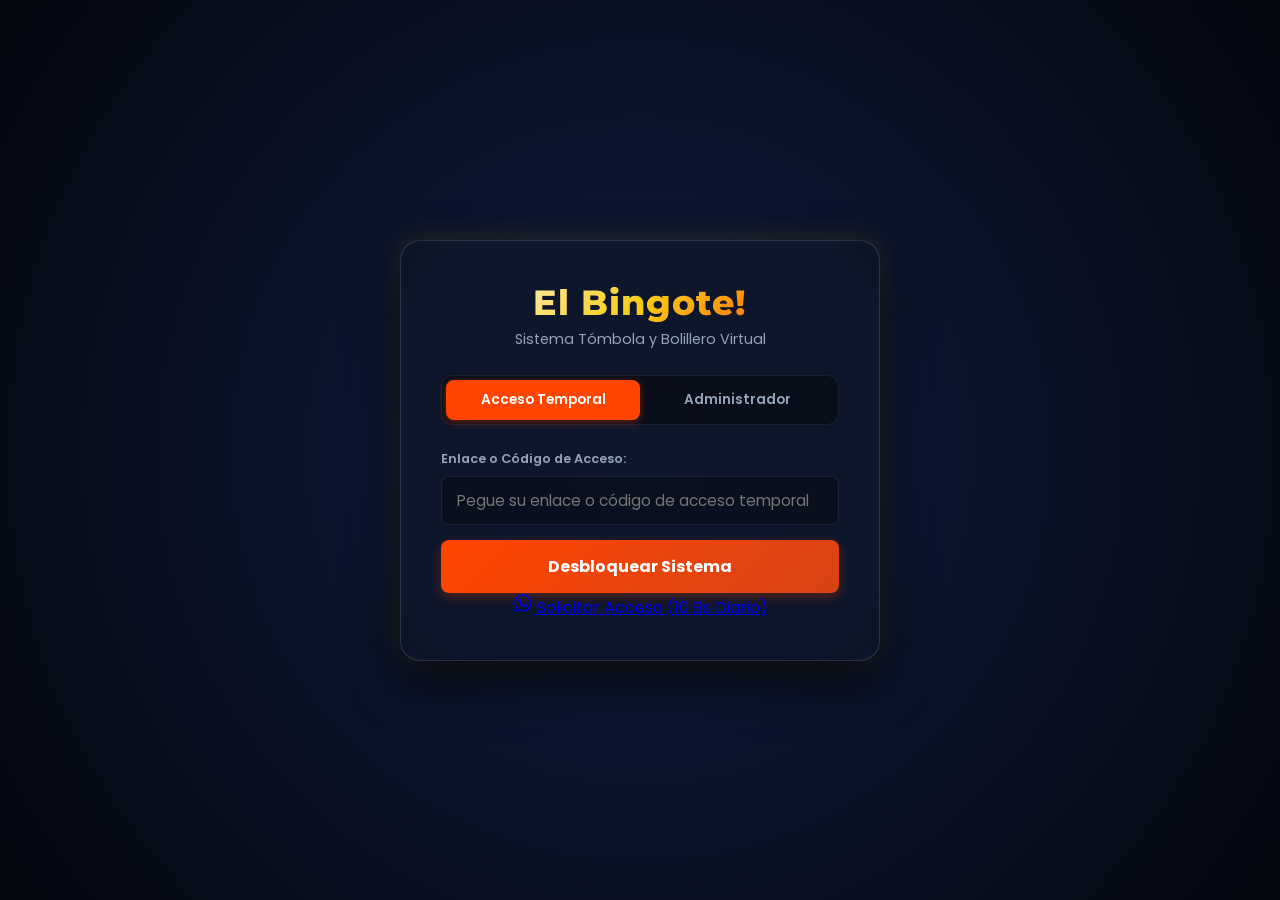
<file: index.html>
<!DOCTYPE html>
<html lang="es">
<head>
    <meta charset="UTF-8">
    <meta name="viewport" content="width=device-width, initial-scale=1.0">
    <title>El Bingote! - Tómbola y Bolillero Virtual</title>
    <meta name="description" content="Tómbola y bolillero virtual profesional para jugar al bingo tradicional de 75 y 90 bolas. Interfaz interactiva con sonido y voz.">
    <meta name="keywords" content="bingo, tombola, bolillero, bolillero virtual, bingo virtual, juego de bingo, bingo 75 bolas, bingo 90 bolas, el bingote, sorteador de bingo, sorteo de bingo, bolillero online">
    <meta name="robots" content="index, follow">
    <meta name="author" content="Proari Productions">
    <link rel="canonical" href="https://elbingote.com/">

    <!-- Favicon / Iconos de pestaña -->
    <link rel="icon" type="image/png" sizes="32x32" href="favicon.png">
    <link rel="icon" type="image/png" sizes="16x16" href="favicon.png">
    <link rel="shortcut icon" href="favicon.png" type="image/png">
    <link rel="apple-touch-icon" href="favicon.png">

    <!-- Open Graph / Facebook / WhatsApp (Vista previa de enlaces) -->
    <meta property="og:type" content="website">
    <meta property="og:url" content="https://elbingote.com/">
    <meta property="og:title" content="El Bingote! - Tómbola y Bolillero Virtual">
    <meta property="og:description" content="Tómbola y bolillero virtual profesional para jugar al bingo tradicional de 75 y 90 bolas. Interfaz interactiva con sonido y voz.">
    <meta property="og:image" content="https://elbingote.com/og-image.png">
    <meta property="og:image:width" content="1024">
    <meta property="og:image:height" content="1024">
    <meta property="og:image:type" content="image/png">

    <!-- Twitter -->
    <meta property="twitter:card" content="summary_large_image">
    <meta property="twitter:url" content="https://elbingote.com/">
    <meta property="twitter:title" content="El Bingote! - Tómbola y Bolillero Virtual">
    <meta property="twitter:description" content="Tómbola y bolillero virtual profesional para jugar al bingo tradicional de 75 y 90 bolas. Interfaz interactiva con sonido y voz.">
    <meta property="twitter:image" content="https://elbingote.com/og-image.png">

    <!-- Google Fonts -->
    <link rel="preconnect" href="https://fonts.googleapis.com">
    <link rel="preconnect" href="https://fonts.gstatic.com" crossorigin>
    <link href="https://fonts.googleapis.com/css2?family=Montserrat:wght@400;600;800&family=Poppins:wght@300;400;600;700&display=swap" rel="stylesheet">
    
    <!-- App Stylesheet -->
    <link rel="stylesheet" href="styles.css">

    <!-- Datos estructurados (JSON-LD) para Google -->
    <script type="application/ld+json">
    {
      "@context": "https://schema.org",
      "@type": "SoftwareApplication",
      "name": "El Bingote!",
      "operatingSystem": "All",
      "applicationCategory": "GameApplication",
      "description": "Tómbola y bolillero virtual profesional para jugar al bingo tradicional de 75 y 90 bolas.",
      "image": "https://elbingote.com/og-image.png",
      "offers": {
        "@type": "Offer",
        "price": "0.00",
        "priceCurrency": "USD"
      }
    }
    </script>
</head>
<body>
    <!-- Screen Lock Overlay -->
    <div id="lock-screen-overlay" class="lock-overlay-fullscreen" style="display: none;">
        <div class="lock-card">
            <div class="lock-logo-placeholder">El Bingote!</div>
            <div class="lock-subtitle">Sistema Tómbola y Bolillero Virtual</div>
            
            <div class="lock-tabs">
                <button id="tab-btn-guest" class="lock-tab-btn active" onclick="switchLockTab('guest')">Acceso Temporal</button>
                <button id="tab-btn-admin" class="lock-tab-btn" onclick="switchLockTab('admin')">Administrador</button>
            </div>
            
            <!-- Guest Form -->
            <div id="form-lock-guest" class="lock-form active">
                <div class="lock-form-group">
                    <label for="lock-guest-token">Enlace o Código de Acceso:</label>
                    <input type="text" id="lock-guest-token" class="lock-input" placeholder="Pegue su enlace o código de acceso temporal">
                </div>
                <div id="lock-guest-error" class="lock-error">Código de acceso no válido o vencido.</div>
                <button class="lock-btn" onclick="submitGuestAccess()">Desbloquear Sistema</button>
            </div>
            
            <!-- Admin Form -->
            <div id="form-lock-admin" class="lock-form">
                <div class="lock-form-group">
                    <label for="lock-admin-key">Contraseña de Administrador:</label>
                    <input type="password" id="lock-admin-key" class="lock-input" placeholder="Ingrese clave maestra de administración">
                </div>
                <div id="lock-admin-error" class="lock-error">Contraseña incorrecta.</div>
                <button class="lock-btn" onclick="submitAdminAccess()">Ingresar como Admin</button>
            </div>

            <!-- Botón de WhatsApp de Solicitud de Acceso -->
            <div class="lock-footer-whatsapp">
                <a href="https://wa.me/59174758244?text=Hola!%20Me%20gustar%C3%ADa%20solicitar%20el%20uso%20del%20sistema%20de%20t%C3%B3mbola%20virtual%20con%20el%20costo%20de%2010%20Bs%20diario." 
                   target="_blank" 
                   class="whatsapp-lock-btn">
                    <svg xmlns="http://www.w3.org/2000/svg" viewBox="0 0 448 512" class="whatsapp-icon">
                        <path d="M380.9 97.1C339 55.1 283.2 32 223.9 32c-122.4 0-222 99.6-222 222 0 39.1 10.2 77.3 29.6 111L0 480l117.7-30.9c32.4 17.7 68.9 27 106.1 27h.1c122.3 0 224.1-99.6 224.1-222 0-59.3-25.2-115-67.1-157zm-157 341.6c-33.2 0-65.7-8.9-94-25.7l-6.7-4-69.8 18.3L72 359.2l-4.4-7c-18.5-29.4-28.2-63.3-28.2-98.2 0-101.7 82.8-184.5 184.6-184.5 49.3 0 95.6 19.2 130.4 54.1 34.8 34.9 56.2 81.2 56.1 130.5 0 101.8-84.9 184.6-186.6 184.6zm101.2-138.2c-5.5-2.8-32.8-16.2-37.9-18-5.1-1.9-8.8-2.8-12.5 2.8-3.7 5.6-14.3 18-17.6 21.8-3.2 3.7-6.5 4.2-12 1.4-32.6-16.3-54-29.1-75.5-66-5.7-9.8 5.7-9.1 16.3-30.3 1.8-3.7 .9-6.9-.5-9.7-1.4-2.8-12.5-30.1-17.1-41.2-4.5-10.8-9.1-9.3-12.5-9.5-3.2-.2-6.9-.2-10.6-.2-3.7 0-9.7 1.4-14.8 6.9-5.1 5.6-19.4 19-19.4 46.3 0 27.3 19.9 53.7 22.6 57.4 2.8 3.7 39.1 59.7 94.8 83.8 35.2 15.2 49 16.5 66.6 13.9 10.7-1.6 32.8-13.4 37.4-26.4 4.6-13 4.6-24.1 3.2-26.4-1.3-2.5-5-3.9-10.5-6.6z"/>
                    </svg>
                    Solicitar Acceso (10 Bs Diario)
                </a>
            </div>
        </div>
    </div>

    <div class="app-container">
        <!-- Header -->
        <header class="app-header">
            <div class="logo-container">
                <img src="logo.png" alt="El Bingote!" class="app-logo" id="logo-img" onerror="this.style.display='none'; document.getElementById('logo-fallback').style.display='block';">
                <div class="logo-fallback" id="logo-fallback" style="display: none;">El Bingote!</div>
            </div>
            <div class="header-controls">
                <span class="control-label">MODO DE JUEGO:</span>
                <div class="game-type-selector">
                    <button id="btn-mode-90" class="btn-toggle" onclick="setGameMode(90)">90 Bolas</button>
                    <button id="btn-mode-75" class="btn-toggle active" onclick="setGameMode(75)">75 Bolas</button>
                </div>
            </div>
            <button id="btn-config" class="btn-config-icon" onclick="openConfigModal()" title="Configuración">
                <svg xmlns="http://www.w3.org/2000/svg" viewBox="0 0 24 24" fill="none" stroke="currentColor" stroke-width="2" stroke-linecap="round" stroke-linejoin="round" class="icon-gear">
                    <circle cx="12" cy="12" r="3"></circle>
                    <path d="M19.4 15a1.65 1.65 0 0 0 .33 1.82l.06.06a2 2 0 1 1-2.83 2.83l-.06-.06a1.65 1.65 0 0 0-1.82-.33 1.65 1.65 0 0 0-1 1.51V21a2 2 0 0 1-4 0v-.09A1.65 1.65 0 0 0 9 19.4a1.65 1.65 0 0 0-1.82.33l-.06.06a2 2 0 1 1-2.83-2.83l.06-.06a1.65 1.65 0 0 0 .33-1.82 1.65 1.65 0 0 0-1.51-1H3a2 2 0 0 1 0-4h.09A1.65 1.65 0 0 0 4.6 9a1.65 1.65 0 0 0-.33-1.82l-.06-.06a2 2 0 1 1 2.83-2.83l.06.06a1.65 1.65 0 0 0 1.82.33H9a1.65 1.65 0 0 0 1-1.51V3a2 2 0 0 1 4 0v.09a1.65 1.65 0 0 0 1 1.51 1.65 1.65 0 0 0 1.82-.33l.06-.06a2 2 0 1 1 2.83 2.83l-.06.06a1.65 1.65 0 0 0-.33 1.82V9a1.65 1.65 0 0 0 1.51 1H21a2 2 0 0 1 0 4h-.09a1.65 1.65 0 0 0-1.51 1z"></path>
                </svg>
            </button>
        </header>

        <!-- Main Layout Grid -->
        <main class="main-grid">
            
            <!-- Left Side: Visual Drum and Main Drawer -->
            <section class="visual-panel glass-panel">
                <div class="panel-header">
                    <h2>TÓMBOLA VIRTUAL</h2>
                </div>
                
                <!-- Raffle Drum (Tómbola) Container -->
                <div class="drum-outer-wrapper">
                    <div class="drum-stand-left"></div>
                    <div class="drum-sphere-container">
                        <canvas id="drum-canvas" width="300" height="300"></canvas>
                        <div class="drum-glass-reflection"></div>
                    </div>
                    <div class="drum-stand-right"></div>
                    <div class="drum-chute">
                        <div class="chute-exit"></div>
                    </div>
                </div>

                <!-- Draw Action Buttons -->
                <div class="action-controls">
                    <button id="btn-draw" class="btn-action btn-primary" onclick="drawNextBall()">
                        <span class="btn-icon">🎲</span> EXTRAER BOLILLA
                    </button>
                    
                    <div class="auto-play-container">
                        <button id="btn-autoplay" class="btn-action btn-secondary" onclick="toggleAutoPlay()">
                            <span id="autoplay-icon" class="btn-icon">▶</span> <span id="autoplay-text">Auto-Sorteo</span>
                        </button>
                        <div class="speed-control">
                            <label for="speed-slider" class="speed-label">Velocidad: <span id="speed-value">4</span>s</label>
                            <input type="range" id="speed-slider" min="2" max="15" value="4" step="1" oninput="updateAutoSpeed(this.value)">
                        </div>
                    </div>
                </div>
            </section>

            <!-- Center Side: Big Ball display & History -->
            <section class="display-panel glass-panel">
                <div class="panel-header">
                    <h2>BOLILLA EXTRAÍDA</h2>
                </div>
                
                <!-- Big Ball Screen -->
                <div class="big-ball-viewport">
                    <div id="big-ball-container" class="big-ball-container-empty">
                        <div class="big-ball-reflection"></div>
                        <div id="big-ball-value" class="big-ball-value"><span class="big-ball-number-single">--</span></div>
                    </div>
                    <div id="big-ball-subtext" class="big-ball-subtext">Esperando sorteo...</div>
                </div>

                <!-- Last 5 Balls History -->
                <div class="history-container">
                    <h3>HISTORIAL RECIENTE</h3>
                    <div class="history-balls-list" id="history-list">
                        <div class="history-empty-msg">No se han extraído bolillas aún.</div>
                    </div>
                </div>
            </section>

            <!-- Right Side: Full Board of Called Numbers -->
            <section class="board-panel glass-panel">
                <div class="board-header">
                    <h2>TABLERO DE CONTROL</h2>
                    <div class="board-stats">
                        <div class="stat-item">
                            <span class="stat-num" id="stat-drawn">0</span>
                            <span class="stat-lbl">Extraídas</span>
                        </div>
                        <div class="stat-item">
                            <span class="stat-num" id="stat-remaining">75</span>
                            <span class="stat-lbl">Restantes</span>
                        </div>
                        <div class="stat-item">
                            <span class="stat-num" id="stat-percent">0%</span>
                            <span class="stat-lbl">Completado</span>
                        </div>
                    </div>
                </div>
                
                <!-- Board Grid Wrapper (populated by JS) -->
                <div class="board-grid-scroll">
                    <div id="board-grid" class="board-grid grid-90">
                        <!-- Numbers will be injected here -->
                    </div>
                </div>
            </section>

        </main>

        <!-- Footer / Settings & Printable Cards Panel -->
        <footer class="app-footer">
            <div class="footer-layout">
                <button id="btn-reset" class="btn-action btn-danger" onclick="confirmReset()">
                    <span class="btn-icon">🔄</span> REINICIAR JUEGO
                </button>
            </div>
        </footer>

        <!-- Rights Reserved -->
        <div class="app-rights">
            <p>Derechos Reservados: <a href="https://elbingote.com" target="_blank">elbingote.com</a> by Proari Systems</p>
        </div>


    </div>

    <!-- Modals -->
    <!-- Reset Confirmation Modal -->
    <div id="confirm-modal" class="modal-overlay">
        <div class="modal-content glass-panel">
            <h2>⚠️ ¿Reiniciar el juego?</h2>
            <p>Se borrarán todos los números extraídos y el juego actual se perderá por completo. ¿Estás seguro de que quieres reiniciar?</p>
            <div class="modal-actions">
                <button class="btn-action btn-secondary" onclick="closeConfirmModal()">Cancelar</button>
                <button class="btn-action btn-danger" onclick="executeReset()">Reiniciar</button>
            </div>
        </div>
    </div>

    <!-- Alert / Winner Modal (Optional, can be triggered manually or when board full, here manual triggers) -->
    <div id="alert-modal" class="modal-overlay">
        <div class="modal-content glass-panel">
            <h2 id="alert-title">Notificación</h2>
            <p id="alert-message">Mensaje de alerta.</p>
            <div class="modal-actions">
                <button class="btn-action btn-accent" onclick="closeAlertModal()">Aceptar</button>
            </div>
        </div>
    </div>

    <!-- Configuration Modal -->
    <div id="config-modal" class="modal-overlay">
        <div class="modal-content glass-panel config-modal-content">
            <div class="modal-header-container">
                <h2>⚙️ Configuración</h2>
                <button class="btn-close" onclick="closeConfigModal()">&times;</button>
            </div>
            
            <div class="config-modal-body">
                <!-- Settings Panel -->
                <div class="settings-block-modal">
                    <h3>CONFIGURACIÓN DE AUDIO Y VOZ</h3>
                    <div class="settings-grid">
                        <!-- SFX Toggle -->
                        <div class="setting-item">
                            <label class="switch-container">
                                <input type="checkbox" id="chk-sfx" checked onchange="toggleSFX(this.checked)">
                                <span class="switch-slider"></span>
                            </label>
                            <span class="setting-text">Efectos de Sonido (SFX)</span>
                        </div>

                        <!-- Voice (TTS) Toggle -->
                        <div class="setting-item">
                            <label class="switch-container">
                                <input type="checkbox" id="chk-tts" checked onchange="toggleTTS(this.checked)">
                                <span class="switch-slider"></span>
                            </label>
                            <span class="setting-text">Cantar Bolillas (Voz)</span>
                        </div>

                        <!-- Volume Slider -->
                        <div class="setting-item col-span-2">
                            <span class="setting-icon">🔊</span>
                            <input type="range" id="volume-slider" min="0" max="1" value="0.7" step="0.1" oninput="updateVolume(this.value)" class="volume-slider">
                            <span class="setting-text">Volumen</span>
                        </div>

                        <!-- Narrator Speech Selector -->
                        <div class="setting-item col-span-2 voice-selector-container">
                            <label for="voice-select" class="voice-select-label">Voz Narrador:</label>
                            <select id="voice-select" onchange="changeVoice(this.value)" class="voice-select">
                                <option value="">Detectando voces...</option>
                            </select>
                        </div>
                    </div>
                </div>

                <!-- Real-time Synchronization Panel -->
                <div class="settings-block-modal sync-section-modal">
                    <h3>TRANSMISIÓN EN TIEMPO REAL</h3>
                    <p class="setting-text-desc">
                        Permite que cualquier persona en el mundo vea el sorteo en tiempo real abriendo la pantalla de transmisión en su navegador.
                    </p>
                    <div class="sync-controls-wrapper">
                        <button id="btn-open-viewer" class="btn-action btn-accent" onclick="openViewerTab()">
                            🖥️ Abrir Pantalla de Transmisión
                        </button>
                        <div class="share-link-group">
                            <input type="text" id="sync-share-url" readonly class="sync-url-input" placeholder="Cargando enlace...">
                            <button id="btn-copy-sync" class="btn-action btn-secondary" onclick="copySyncLink()">
                                📋 Copiar Enlace
                            </button>
                        </div>
                    </div>
                    <p class="sync-help-note" id="sync-help-text">
                       
                    </p>
                </div>

                <!-- Access and Licenses Configuration Panel (Admin Only) -->
                <div class="settings-block-modal config-block-access" id="admin-access-section" style="display: none;">
                    <h3>🔑 CONTROL DE ACCESO (ADMINISTRADOR)</h3>
                    <p class="setting-text-desc">
                        Genera un enlace de acceso temporal que permita a otros usar la plataforma de forma temporal por el tiempo configurado.
                    </p>
                    <div class="access-generator-wrapper">
                        <div class="setting-item col-span-2 voice-selector-container" style="display: flex; flex-direction: column; gap: 8px;">
                            <label for="access-duration" class="voice-select-label" style="font-weight: 600;">Duración del Enlace:</label>
                            <select id="access-duration" class="access-duration-select">
                                <option value="24">24 Horas</option>
                                <option value="48">48 Horas</option>
                                <option value="72">72 Horas</option>
                            </select>
                        </div>
                        
                        <div class="share-link-group">
                            <input type="text" id="access-share-url" readonly class="sync-url-input" placeholder="El enlace generado se mostrará aquí...">
                            <button id="btn-copy-access" class="btn-action btn-secondary" onclick="copyAccessLink()">
                                📋 Copiar Enlace
                            </button>
                        </div>
                        
                        <div class="access-buttons-row">
                            <button id="btn-generate-access" class="btn-action btn-accent" onclick="generateTemporaryLink()">
                                ✨ Generar Enlace Temporal
                            </button>
                        </div>
                        
                        <button class="btn-action btn-danger btn-admin-logout" onclick="logoutAdmin()">
                            🔒 Cerrar Sesión Administrador
                        </button>
                    </div>
                </div>
            </div>

            <div class="modal-actions">
                <button class="btn-action btn-primary" onclick="closeConfigModal()">Aceptar</button>
            </div>
        </div>
    </div>

    <!-- App Logic -->
    <script src="app.js"></script>
</body>
</html>
</file>
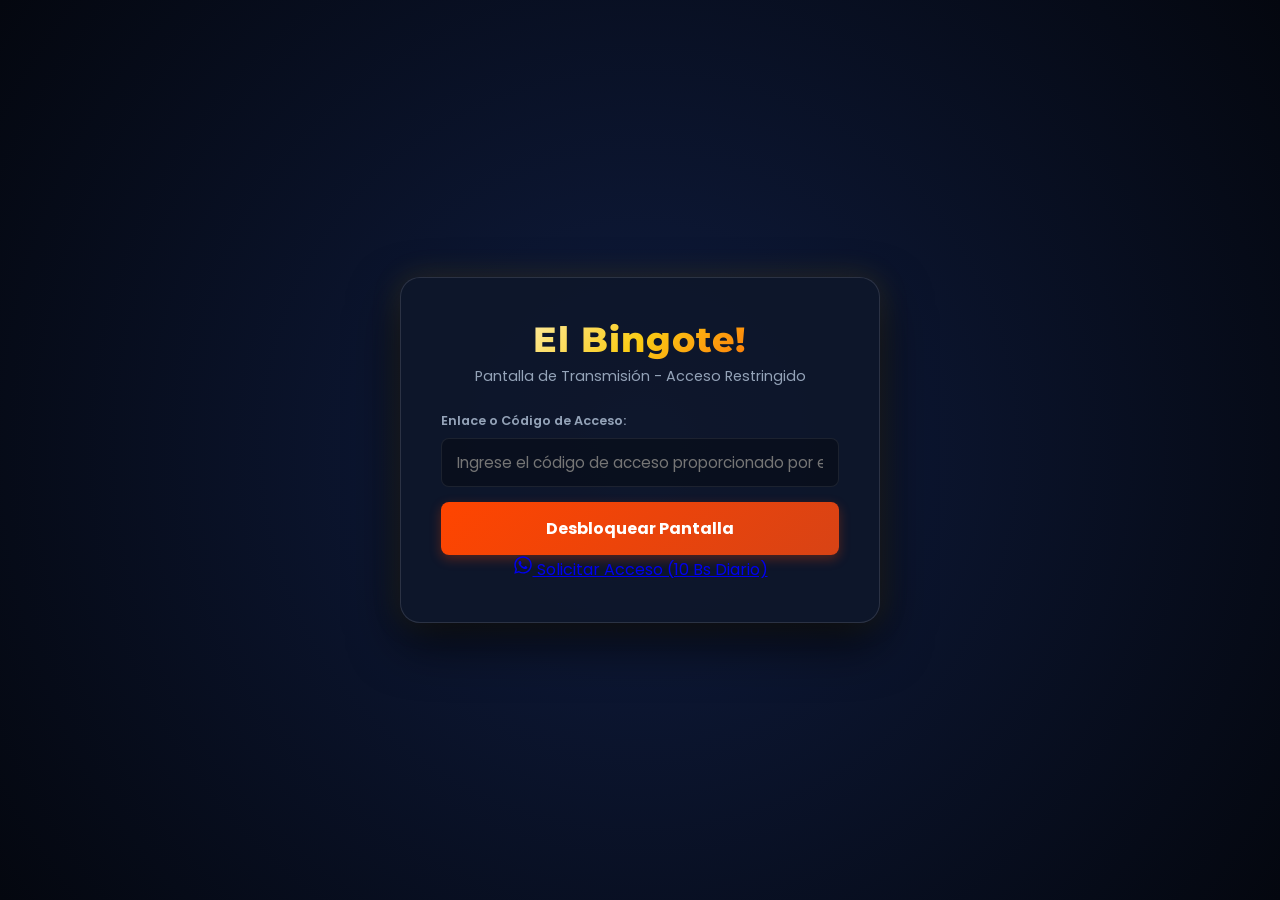
<file: viewer.html>
<!DOCTYPE html>
<html lang="es">
<head>
    <meta charset="UTF-8">
    <meta name="viewport" content="width=device-width, initial-scale=1.0">
    <title>Pantalla de Transmisión - El Bingote!</title>
    <meta name="description" content="Sigue la transmisión en tiempo real de El Bingote!. Tómbola y bolillero virtual en vivo.">
    <meta name="keywords" content="bingo, tombola, bolillero, bolillero virtual, bingo virtual, juego de bingo, bingo 75 bolas, bingo 90 bolas, el bingote, sorteador de bingo, transmisión de bingo">
    <meta name="robots" content="index, follow">
    <meta name="author" content="Proari Productions">
    <link rel="canonical" href="https://elbingote.com/viewer.html">

    <!-- Favicon / Iconos de pestaña -->
    <link rel="icon" type="image/png" sizes="32x32" href="favicon.png">
    <link rel="icon" type="image/png" sizes="16x16" href="favicon.png">
    <link rel="shortcut icon" href="favicon.png" type="image/png">
    <link rel="apple-touch-icon" href="favicon.png">

    <!-- Open Graph / Facebook / WhatsApp (Vista previa de enlaces) -->
    <meta property="og:type" content="website">
    <meta property="og:url" content="https://elbingote.com/viewer.html">
    <meta property="og:title" content="Pantalla de Transmisión - El Bingote!">
    <meta property="og:description" content="Sigue la transmisión en tiempo real de El Bingote!. Tómbola y bolillero virtual en vivo.">
    <meta property="og:image" content="https://elbingote.com/og-image.png">
    <meta property="og:image:width" content="1024">
    <meta property="og:image:height" content="1024">
    <meta property="og:image:type" content="image/png">

    <!-- Twitter -->
    <meta property="twitter:card" content="summary_large_image">
    <meta property="twitter:url" content="https://elbingote.com/viewer.html">
    <meta property="twitter:title" content="Pantalla de Transmisión - El Bingote!">
    <meta property="twitter:description" content="Sigue la transmisión en tiempo real de El Bingote!. Tómbola y bolillero virtual en vivo.">
    <meta property="twitter:image" content="https://elbingote.com/og-image.png">

    <!-- Google Fonts -->
    <link rel="preconnect" href="https://fonts.googleapis.com">
    <link rel="preconnect" href="https://fonts.gstatic.com" crossorigin>
    <link href="https://fonts.googleapis.com/css2?family=Montserrat:wght@400;600;800&family=Poppins:wght@300;400;600;700&display=swap" rel="stylesheet">
    <link rel="stylesheet" href="styles.css">

    <!-- Datos estructurados (JSON-LD) para Google -->
    <script type="application/ld+json">
    {
      "@context": "https://schema.org",
      "@type": "SoftwareApplication",
      "name": "El Bingote! - Pantalla de Transmisión",
      "operatingSystem": "All",
      "applicationCategory": "GameApplication",
      "description": "Sigue la transmisión en tiempo real de El Bingote!. Tómbola y bolillero virtual en vivo.",
      "image": "https://elbingote.com/og-image.png",
      "offers": {
        "@type": "Offer",
        "price": "0.00",
        "priceCurrency": "USD"
      }
    }
    </script>
    <style>
        /* Specific Styles for Viewer Screen */
        .viewer-header-controls {
            display: flex;
            align-items: center;
            gap: 15px;
        }
        .btn-sound-toggle {
            background: rgba(255, 255, 255, 0.08);
            border: 1px solid var(--border-color);
            color: var(--primary);
            padding: 8px 16px;
            border-radius: 25px;
            cursor: pointer;
            font-family: var(--font-primary);
            font-weight: 600;
            font-size: 0.9rem;
            display: flex;
            align-items: center;
            gap: 8px;
            transition: all 0.3s ease;
        }
        .btn-sound-toggle:hover {
            background: rgba(255, 255, 255, 0.15);
        }
        .btn-sound-toggle.active {
            background: linear-gradient(135deg, var(--brand-orange) 0%, #d84315 100%);
            border-color: transparent;
            box-shadow: 0 2px 8px rgba(255, 69, 0, 0.4);
        }
        .sync-status {
            font-size: 0.8rem;
            font-weight: 600;
            color: var(--secondary);
            display: flex;
            align-items: center;
            gap: 6px;
        }
        .status-dot {
            width: 8px;
            height: 8px;
            border-radius: 50%;
            background-color: var(--accent-red);
            display: inline-block;
        }
        .status-dot.connected {
            background-color: var(--accent-green);
            box-shadow: 0 0 8px var(--accent-green);
        }
        .status-dot.connecting {
            background-color: var(--accent-gold);
            animation: pulse 1s infinite alternate;
        }
        @keyframes pulse {
            0% { opacity: 0.4; }
            100% { opacity: 1; }
        }
        /* Hide controls footer in viewer */
        .viewer-container {
            display: flex;
            flex-direction: column;
            gap: min(20px, 2vh);
            max-width: 1500px;
            margin: 0 auto;
            height: 100%;
        }
        .viewer-main-grid {
            display: grid;
            grid-template-columns: minmax(260px, 1.1fr) minmax(260px, 1fr) minmax(360px, 2fr);
            gap: 15px;
            height: calc(100vh - 120px);
            min-height: 460px;
        }
        @media (max-width: 1023px) {
            .viewer-main-grid {
                grid-template-columns: 1fr 1fr;
                height: auto;
            }
            .viewer-board-panel {
                grid-column: span 2;
            }
        }
        @media (max-width: 768px) {
            .viewer-main-grid {
                grid-template-columns: 1fr;
            }
            .viewer-board-panel {
                grid-column: span 1;
            }
        }
        .viewer-footer {
            padding: 10px 20px;
            text-align: center;
            font-size: 0.85rem;
            color: var(--secondary);
        }
    </style>
</head>
<body>
    <!-- Screen Lock Overlay -->
    <div id="lock-screen-overlay" class="lock-overlay-fullscreen" style="display: none;">
        <div class="lock-card">
            <div class="lock-logo-placeholder">El Bingote!</div>
            <div class="lock-subtitle">Pantalla de Transmisión - Acceso Restringido</div>
            
            <div class="lock-form active" style="margin-top: 15px;">
                <div class="lock-form-group">
                    <label for="lock-guest-token">Enlace o Código de Acceso:</label>
                    <input type="text" id="lock-guest-token" class="lock-input" placeholder="Ingrese el código de acceso proporcionado por el administrador">
                </div>
                <div id="lock-guest-error" class="lock-error">Código de acceso no válido o expirado.</div>
                <button class="lock-btn" onclick="submitGuestAccess()">Desbloquear Pantalla</button>
            </div>

            <!-- Botón de WhatsApp de Solicitud de Acceso -->
            <div class="lock-footer-whatsapp">
                <a href="https://wa.me/59174758244?text=Hola!%20Me%20gustar%C3%ADa%20solicitar%20el%20uso%20del%20sistema%20de%20t%C3%B3mbola%20virtual%20con%20el%20costo%20de%2010%20Bs%20diario." 
                   target="_blank" 
                   class="whatsapp-lock-btn">
                    <svg xmlns="http://www.w3.org/2000/svg" viewBox="0 0 448 512" class="whatsapp-icon">
                        <path d="M380.9 97.1C339 55.1 283.2 32 223.9 32c-122.4 0-222 99.6-222 222 0 39.1 10.2 77.3 29.6 111L0 480l117.7-30.9c32.4 17.7 68.9 27 106.1 27h.1c122.3 0 224.1-99.6 224.1-222 0-59.3-25.2-115-67.1-157zm-157 341.6c-33.2 0-65.7-8.9-94-25.7l-6.7-4-69.8 18.3L72 359.2l-4.4-7c-18.5-29.4-28.2-63.3-28.2-98.2 0-101.7 82.8-184.5 184.6-184.5 49.3 0 95.6 19.2 130.4 54.1 34.8 34.9 56.2 81.2 56.1 130.5 0 101.8-84.9 184.6-186.6 184.6zm101.2-138.2c-5.5-2.8-32.8-16.2-37.9-18-5.1-1.9-8.8-2.8-12.5 2.8-3.7 5.6-14.3 18-17.6 21.8-3.2 3.7-6.5 4.2-12 1.4-32.6-16.3-54-29.1-75.5-66-5.7-9.8 5.7-9.1 16.3-30.3 1.8-3.7 .9-6.9-.5-9.7-1.4-2.8-12.5-30.1-17.1-41.2-4.5-10.8-9.1-9.3-12.5-9.5-3.2-.2-6.9-.2-10.6-.2-3.7 0-9.7 1.4-14.8 6.9-5.1 5.6-19.4 19-19.4 46.3 0 27.3 19.9 53.7 22.6 57.4 2.8 3.7 39.1 59.7 94.8 83.8 35.2 15.2 49 16.5 66.6 13.9 10.7-1.6 32.8-13.4 37.4-26.4 4.6-13 4.6-24.1 3.2-26.4-1.3-2.5-5-3.9-10.5-6.6z"/>
                    </svg>
                    Solicitar Acceso (10 Bs Diario)
                </a>
            </div>
        </div>
    </div>

    <div class="viewer-container">
        <!-- Header -->
        <header class="app-header">
            <div class="logo-container">
                <img src="logo.png" alt="El Bingote!" class="app-logo" id="logo-img" onerror="this.style.display='none'; document.getElementById('logo-fallback').style.display='block';">
                <div class="logo-fallback" id="logo-fallback" style="display: none;">El Bingote!</div>
            </div>
            <div class="viewer-header-controls">
                <div class="sync-status">
                    <span id="sync-dot" class="status-dot connecting"></span>
                    <span id="sync-text">Conectando...</span>
                </div>
                <button id="btn-sound-viewer" class="btn-sound-toggle" onclick="toggleViewerSound()">
                    <span id="sound-icon">🔇</span> <span id="sound-text">Activar Sonido</span>
                </button>
                <div class="game-type-selector">
                    <button id="viewer-mode-lbl" class="btn-toggle active" style="cursor: default;" disabled>Cargando...</button>
                </div>
            </div>
        </header>

        <!-- Main Layout Grid -->
        <main class="viewer-main-grid">
            
            <!-- Left Side: Visual Drum -->
            <section class="visual-panel glass-panel">
                <div class="panel-header">
                    <h2>TÓMBOLA VIRTUAL</h2>
                </div>
                
                <!-- Raffle Drum (Tómbola) Container -->
                <div class="drum-outer-wrapper">
                    <div class="drum-stand-left"></div>
                    <div class="drum-sphere-container">
                        <canvas id="drum-canvas" width="300" height="300"></canvas>
                        <div class="drum-glass-reflection"></div>
                    </div>
                    <div class="drum-stand-right"></div>
                    <div class="drum-chute">
                        <div class="chute-exit"></div>
                    </div>
                </div>
            </section>

            <!-- Center Side: Big Ball display & History -->
            <section class="display-panel glass-panel">
                <div class="panel-header">
                    <h2>BOLILLA EXTRAÍDA</h2>
                </div>
                
                <!-- Big Ball Screen -->
                <div class="big-ball-viewport">
                    <div id="big-ball-container" class="big-ball-container-empty">
                        <div class="big-ball-reflection"></div>
                        <div id="big-ball-value" class="big-ball-value"><span class="big-ball-number-single">--</span></div>
                    </div>
                    <div id="big-ball-subtext" class="big-ball-subtext">Esperando sorteo...</div>
                </div>

                <!-- Last 5 Balls History -->
                <div class="history-container">
                    <h3>HISTORIAL RECIENTE</h3>
                    <div class="history-balls-list" id="history-list">
                        <div class="history-empty-msg">No se han extraído bolillas aún.</div>
                    </div>
                </div>
            </section>

            <!-- Right Side: Full Board of Called Numbers -->
            <section class="board-panel glass-panel viewer-board-panel">
                <div class="board-header">
                    <h2>TABLERO DE CONTROL</h2>
                    <div class="board-stats">
                        <div class="stat-item">
                            <span class="stat-num" id="stat-drawn">0</span>
                            <span class="stat-lbl">Extraídas</span>
                        </div>
                        <div class="stat-item">
                            <span class="stat-num" id="stat-remaining">--</span>
                            <span class="stat-lbl">Restantes</span>
                        </div>
                        <div class="stat-item">
                            <span class="stat-num" id="stat-percent">0%</span>
                            <span class="stat-lbl">Completado</span>
                        </div>
                    </div>
                </div>
                
                <!-- Board Grid Wrapper -->
                <div class="board-grid-scroll">
                    <div id="board-grid" class="board-grid grid-90">
                        <!-- Numbers will be injected here -->
                    </div>
                </div>
            </section>

        </main>

        <footer class="viewer-footer">
            <p>Derechos Reservados: <a href="https://elbingote.com" target="_blank">elbingote.com</a> by Proari Systems | Conexión en Tiempo Real</p>
        </footer>
    </div>

    <!-- App Logic -->
    <script src="viewer.js"></script>
</body>
</html>
</file>
<file: styles.css>
/* CSS Variables & Theme Definitions */
:root {
    --bg-dark: #070c18;
    --bg-darker: #04070f;
    --bg-panel: rgba(15, 23, 42, 0.6);
    --bg-panel-solid: #0d1527;
    --primary: #ffffff;
    --secondary: #94a3b8;
    
    /* Brand Colors based on Logo */
    --brand-navy: #0a2240;
    --brand-orange: #ff4500;
    --brand-yellow: #facc15;
    
    /* Status & Accents */
    --accent-blue: #3b82f6;
    --accent-gold: #fbbf24;
    --accent-green: #10b981;
    --accent-red: #ef4444;
    --border-color: rgba(255, 255, 255, 0.08);
    --border-focus: rgba(250, 204, 21, 0.4);
    
    /* Fonts */
    --font-primary: 'Poppins', sans-serif;
    --font-display: 'Montserrat', sans-serif;
    
    /* Shadows */
    --shadow-sm: 0 2px 4px rgba(0,0,0,0.3);
    --shadow-md: 0 4px 12px rgba(0,0,0,0.5);
    --shadow-lg: 0 10px 25px rgba(0,0,0,0.6);
    --shadow-glow: 0 0 15px rgba(250, 204, 21, 0.35);

    /* Dynamic Sizing */
    --drum-size: min(230px, 30vh);
    --ball-size: min(150px, 20vh);
}

/* Ball-specific theme colors */
.ball-color-b { background: radial-gradient(circle at 35% 35%, #3b82f6, #1d4ed8); color: white; box-shadow: inset -5px -5px 12px rgba(0,0,0,0.4), 0 0 10px rgba(59, 130, 246, 0.5); }
.ball-color-i { background: radial-gradient(circle at 35% 35%, #ef4444, #b91c1c); color: white; box-shadow: inset -5px -5px 12px rgba(0,0,0,0.4), 0 0 10px rgba(239, 68, 68, 0.5); }
.ball-color-n { background: radial-gradient(circle at 35% 35%, #f1f5f9, #cbd5e1); color: #0f172a; box-shadow: inset -5px -5px 12px rgba(0,0,0,0.4), 0 0 10px rgba(241, 245, 249, 0.5); }
.ball-color-g { background: radial-gradient(circle at 35% 35%, #10b981, #047857); color: white; box-shadow: inset -5px -5px 12px rgba(0,0,0,0.4), 0 0 10px rgba(16, 185, 129, 0.5); }
.ball-color-o { background: radial-gradient(circle at 35% 35%, #f59e0b, #b45309); color: white; box-shadow: inset -5px -5px 12px rgba(0,0,0,0.4), 0 0 10px rgba(245, 158, 11, 0.5); }
.ball-color-default { background: radial-gradient(circle at 35% 35%, #ff5722, #d84315); color: white; box-shadow: inset -5px -5px 12px rgba(0,0,0,0.4), 0 0 10px rgba(255, 87, 34, 0.5); }

/* Global Reset */
* {
    margin: 0;
    padding: 0;
    box-sizing: border-box;
}

body {
    background-color: var(--bg-darker);
    background-image: 
        radial-gradient(at 0% 0%, rgba(10, 34, 64, 0.3) 0px, transparent 50%),
        radial-gradient(at 50% 0%, rgba(255, 69, 0, 0.1) 0px, transparent 50%),
        radial-gradient(at 100% 100%, rgba(250, 204, 21, 0.05) 0px, transparent 50%);
    color: var(--primary);
    font-family: var(--font-primary);
    min-height: 100vh;
    padding: min(20px, 2.5vh);
    overflow-x: hidden;
}

/* Glass Panels */
.glass-panel {
    background: var(--bg-panel);
    backdrop-filter: blur(12px);
    -webkit-backdrop-filter: blur(12px);
    border: 1px solid var(--border-color);
    border-radius: 16px;
    box-shadow: var(--shadow-lg);
    transition: all 0.3s ease;
}

/* App Container Layout */
.app-container {
    max-width: 1500px;
    margin: 0 auto;
    display: flex;
    flex-direction: column;
    gap: min(20px, 2vh);
}

/* Header Styles */
.app-header {
    position: relative;
    display: flex;
    justify-content: space-between;
    align-items: center;
    padding: min(12px, 1.5vh) 75px min(12px, 1.5vh) min(30px, 3vw);
    background: rgba(10, 34, 64, 0.5);
    backdrop-filter: blur(8px);
    border-radius: 16px;
    border: 1px solid var(--border-color);
}

.logo-container {
    display: flex;
    align-items: center;
    gap: 15px;
}

.app-logo {
    height: min(50px, 7vh);
    object-fit: contain;
    filter: drop-shadow(0 4px 6px rgba(0,0,0,0.3));
}

.logo-fallback {
    font-family: var(--font-display);
    font-size: min(1.8rem, 4vh);
    font-weight: 800;
    background: linear-gradient(135deg, var(--primary) 0%, var(--brand-yellow) 50%, var(--brand-orange) 100%);
    -webkit-background-clip: text;
    -webkit-text-fill-color: transparent;
    text-shadow: 0 2px 4px rgba(0,0,0,0.3);
}

.header-controls {
    display: flex;
    align-items: center;
    gap: 15px;
}

.control-label {
    font-size: 0.85rem;
    font-weight: 600;
    letter-spacing: 0.05em;
    color: var(--secondary);
}

/* Toggle Buttons (Game Mode) */
.game-type-selector {
    display: flex;
    background: rgba(0, 0, 0, 0.4);
    padding: 4px;
    border-radius: 30px;
    border: 1px solid var(--border-color);
}

.btn-toggle {
    background: transparent;
    border: none;
    color: var(--secondary);
    font-family: var(--font-primary);
    font-weight: 600;
    font-size: 0.9rem;
    padding: 8px 20px;
    border-radius: 25px;
    cursor: pointer;
    transition: all 0.3s ease;
}

.btn-toggle.active {
    background: linear-gradient(135deg, var(--brand-orange) 0%, #d84315 100%);
    color: var(--primary);
    box-shadow: 0 2px 8px rgba(255, 69, 0, 0.4);
}

.btn-toggle:disabled {
    opacity: 0.5;
    cursor: not-allowed;
}

/* Main Grid Layout */
.main-grid {
    display: grid;
    grid-template-columns: 320px 320px 1fr;
    gap: 15px;
}

@media (min-width: 1024px) {
    body {
        height: 100vh;
        overflow: hidden;
        padding: 1.5vh 20px;
    }
    
    body:has(.printable-cards-area:not(:empty)) {
        height: auto;
        overflow-y: auto;
    }

    .app-container {
        height: 100%;
        max-width: 100%;
    }
    
    .app-container:has(.printable-cards-area:not(:empty)) {
        height: auto;
        min-height: 100%;
    }

    .main-grid {
        display: grid;
        grid-template-columns: minmax(260px, 1.1fr) minmax(260px, 1fr) minmax(360px, 2fr);
        gap: 15px;
        height: calc(100vh - 320px);
        min-height: 460px;
    }
    
    body:not(:has(.printable-cards-area:not(:empty))) .main-grid {
        height: auto;
        flex-grow: 1;
        min-height: 0;
    }

    .visual-panel, .display-panel, .board-panel {
        display: flex;
        flex-direction: column;
        height: 100%;
        min-height: 0;
    }
}

@media (max-width: 1023px) {
    .main-grid {
        grid-template-columns: 1fr 1fr;
        height: auto;
    }
    .board-panel {
        grid-column: span 2;
    }
}

@media (max-width: 768px) {
    .main-grid {
        grid-template-columns: 1fr;
    }
    .board-panel {
        grid-column: span 1;
    }
}

/* Panel Header */
.panel-header {
    padding: 15px 20px;
    border-bottom: 1px solid var(--border-color);
}

.board-header {
    padding: 15px 20px;
    border-bottom: 1px solid var(--border-color);
    display: flex;
    flex-wrap: wrap;
    justify-content: space-between;
    align-items: center;
    gap: 10px 16px;
}

.panel-header h2, .board-header h2 {
    font-family: var(--font-display);
    font-size: 1.1rem;
    font-weight: 700;
    letter-spacing: 0.05em;
    color: var(--brand-yellow);
    text-transform: uppercase;
    margin: 0;
}

/* Raffle Drum (Tómbola) Visuals */
.drum-outer-wrapper {
    position: relative;
    width: 100%;
    height: calc(var(--drum-size) + 70px);
    display: flex;
    justify-content: center;
    align-items: center;
    margin: 5px 0;
}

.drum-sphere-container {
    position: relative;
    width: var(--drum-size);
    height: var(--drum-size);
    border-radius: 50%;
    background: radial-gradient(circle at 30% 30%, rgba(255, 255, 255, 0.15) 0%, rgba(255, 255, 255, 0.02) 60%, rgba(0, 0, 0, 0.5) 100%);
    box-shadow: 
        inset 0 0 30px rgba(255, 255, 255, 0.1),
        0 8px 32px rgba(0, 0, 0, 0.6);
    overflow: hidden;
    z-index: 2;
}

#drum-canvas {
    width: 100%;
    height: 100%;
    display: block;
}

.drum-glass-reflection {
    position: absolute;
    top: 5%;
    left: 10%;
    width: 80%;
    height: 40%;
    background: linear-gradient(to bottom, rgba(255, 255, 255, 0.25) 0%, rgba(255, 255, 255, 0) 100%);
    border-radius: 50% / 100% 100% 0 0;
    pointer-events: none;
}

.drum-stand-left, .drum-stand-right {
    position: absolute;
    bottom: calc(35px - var(--drum-size) * 0.05);
    width: 12px;
    height: calc(var(--drum-size) * 0.64);
    background: linear-gradient(90deg, #64748b 0%, #475569 50%, #334155 100%);
    border-radius: 4px;
    box-shadow: var(--shadow-sm);
}

.drum-stand-left { 
    left: calc(50% - var(--drum-size) / 2 + 10px); 
    transform: rotate(-15deg); 
}
.drum-stand-right { 
    right: calc(50% - var(--drum-size) / 2 + 10px); 
    transform: rotate(15deg); 
}

.drum-chute {
    position: absolute;
    bottom: 5px;
    left: 50%;
    transform: translateX(-50%);
    width: calc(var(--drum-size) * 0.24);
    height: calc(var(--drum-size) * 0.24);
    background: linear-gradient(180deg, rgba(255,255,255,0.05) 0%, rgba(255,255,255,0.15) 100%);
    border: 2px solid rgba(255, 255, 255, 0.2);
    border-top: none;
    border-radius: 0 0 30px 30px;
    z-index: 1;
}

.chute-exit {
    position: absolute;
    bottom: 3px;
    left: 50%;
    transform: translateX(-50%);
    width: calc(var(--drum-size) * 0.18);
    height: calc(var(--drum-size) * 0.18);
    background: rgba(0, 0, 0, 0.8);
    border-radius: 50%;
    box-shadow: inset 0 2px 8px rgba(0,0,0,0.9);
}

/* Action Controls Area */
.action-controls {
    display: flex;
    flex-direction: column;
    gap: min(10px, 1.2vh);
    padding: 10px 15px;
}

.btn-action {
    display: inline-flex;
    align-items: center;
    justify-content: center;
    gap: 8px;
    border: none;
    border-radius: 12px;
    font-family: var(--font-primary);
    font-weight: 700;
    font-size: min(0.9rem, 2vh);
    padding: min(11px, 1.6vh) 20px;
    cursor: pointer;
    transition: all 0.25s cubic-bezier(0.4, 0, 0.2, 1);
    box-shadow: var(--shadow-md);
    text-transform: uppercase;
    letter-spacing: 0.05em;
    width: 100%;
}

.btn-primary {
    background: linear-gradient(135deg, var(--brand-yellow) 0%, #d97706 100%);
    color: #0f172a;
    box-shadow: 0 4px 15px rgba(250, 204, 21, 0.35);
}

.btn-primary:hover {
    transform: translateY(-2px);
    box-shadow: 0 6px 20px rgba(250, 204, 21, 0.5);
    filter: brightness(1.1);
}

.btn-primary:active {
    transform: translateY(1px);
}

.btn-secondary {
    background: rgba(255, 255, 255, 0.08);
    color: var(--primary);
    border: 1px solid var(--border-color);
}

.btn-secondary:hover {
    background: rgba(255, 255, 255, 0.15);
    border-color: rgba(255, 255, 255, 0.2);
}

.btn-secondary.active {
    background: linear-gradient(135deg, var(--accent-green) 0%, #047857 100%);
    color: white;
    border-color: transparent;
    box-shadow: 0 4px 12px rgba(16, 185, 129, 0.4);
}

.btn-danger {
    background: linear-gradient(135deg, var(--accent-red) 0%, #b91c1c 100%);
    color: white;
}

.btn-danger:hover {
    filter: brightness(1.15);
    box-shadow: 0 4px 15px rgba(239, 68, 68, 0.4);
}

.btn-accent {
    background: linear-gradient(135deg, var(--brand-orange) 0%, #d84315 100%);
    color: white;
}

.btn-accent:hover {
    filter: brightness(1.15);
    box-shadow: 0 4px 15px rgba(255, 69, 0, 0.45);
}

.btn-print {
    background: linear-gradient(135deg, var(--accent-blue) 0%, #1d4ed8 100%);
    color: white;
}

.btn-print:hover:not(:disabled) {
    filter: brightness(1.15);
    box-shadow: 0 4px 15px rgba(59, 130, 246, 0.4);
}

.btn-print:disabled {
    opacity: 0.4;
    cursor: not-allowed;
}

.auto-play-container {
    display: flex;
    flex-direction: column;
    gap: 10px;
    background: rgba(0, 0, 0, 0.3);
    padding: 12px 14px;
    border-radius: 12px;
    border: 1px solid var(--border-color);
    width: 100%;
    box-sizing: border-box;
    transition: all 0.3s ease;
}

.speed-control {
    display: flex;
    flex-direction: column;
    gap: 6px;
    width: 100%;
    box-sizing: border-box;
}

.speed-label {
    font-size: clamp(0.75rem, 1.2vw, 0.85rem);
    font-weight: 600;
    color: var(--secondary);
    display: flex;
    justify-content: space-between;
    align-items: center;
    width: 100%;
}

.speed-label span {
    color: var(--brand-yellow);
    font-weight: 800;
    font-family: var(--font-display);
    background: rgba(250, 204, 21, 0.12);
    padding: 2px 8px;
    border-radius: 6px;
    border: 1px solid rgba(250, 204, 21, 0.25);
}

/* Custom styling for range inputs (speed slider & volume slider) */
.speed-control input[type="range"],
.volume-slider {
    -webkit-appearance: none;
    appearance: none;
    width: 100%;
    height: 6px;
    background: rgba(255, 255, 255, 0.15);
    border-radius: 3px;
    outline: none;
    cursor: pointer;
    transition: background 0.2s ease;
    margin: 4px 0;
}

.speed-control input[type="range"]:hover,
.volume-slider:hover {
    background: rgba(255, 255, 255, 0.25);
}

.speed-control input[type="range"]::-webkit-slider-thumb,
.volume-slider::-webkit-slider-thumb {
    -webkit-appearance: none;
    appearance: none;
    width: 18px;
    height: 18px;
    border-radius: 50%;
    background: var(--brand-yellow);
    cursor: pointer;
    box-shadow: 0 0 10px rgba(250, 204, 21, 0.6);
    transition: transform 0.15s ease, background 0.15s ease;
}

.speed-control input[type="range"]::-webkit-slider-thumb:hover,
.volume-slider::-webkit-slider-thumb:hover {
    transform: scale(1.2);
    background: #ffe066;
}

.speed-control input[type="range"]::-moz-range-thumb,
.volume-slider::-moz-range-thumb {
    width: 18px;
    height: 18px;
    border: none;
    border-radius: 50%;
    background: var(--brand-yellow);
    cursor: pointer;
    box-shadow: 0 0 10px rgba(250, 204, 21, 0.6);
    transition: transform 0.15s ease, background 0.15s ease;
}

/* Big Ball Viewport */
.big-ball-viewport {
    display: flex;
    flex-direction: column;
    align-items: center;
    justify-content: center;
    padding: min(20px, 2.5vh);
    flex: 1;
    min-height: 0;
}

.big-ball-container-empty {
    width: var(--ball-size);
    height: var(--ball-size);
    border-radius: 50%;
    border: 4px dashed rgba(255, 255, 255, 0.1);
    display: flex;
    align-items: center;
    justify-content: center;
    color: rgba(255, 255, 255, 0.2);
    font-size: calc(var(--ball-size) * 0.28);
    font-family: var(--font-display);
    font-weight: 800;
    background: rgba(0,0,0,0.2);
}

.big-ball-container-active {
    width: var(--ball-size);
    height: var(--ball-size);
    border-radius: 50%;
    display: flex;
    align-items: center;
    justify-content: center;
    position: relative;
    animation: ballReveal 0.6s cubic-bezier(0.175, 0.885, 0.32, 1.275) forwards;
}

.big-ball-reflection {
    position: absolute;
    top: 6%;
    left: 12%;
    width: 76%;
    height: 35%;
    background: linear-gradient(to bottom, rgba(255, 255, 255, 0.4) 0%, rgba(255, 255, 255, 0) 100%);
    border-radius: 50% / 100% 100% 0 0;
    pointer-events: none;
}

.big-ball-value {
    display: flex;
    flex-direction: column;
    align-items: center;
    justify-content: center;
    text-align: center;
    font-family: var(--font-display);
    z-index: 2;
    width: 100%;
    height: 100%;
    box-sizing: border-box;
    padding: 12%;
    pointer-events: none;
    user-select: none;
}

.big-ball-letter {
    font-size: calc(var(--ball-size) * 0.22);
    font-weight: 700;
    color: rgba(255, 255, 255, 0.88);
    line-height: 0.95;
    text-transform: uppercase;
    letter-spacing: 0.02em;
    text-shadow: 0 2px 4px rgba(0, 0, 0, 0.5);
    display: block;
    text-align: center;
    width: 100%;
    margin-bottom: 2px;
}

.big-ball-number {
    font-size: calc(var(--ball-size) * 0.38);
    font-weight: 800;
    color: #ffffff;
    line-height: 0.95;
    letter-spacing: -0.01em;
    text-shadow: 0 3px 6px rgba(0, 0, 0, 0.5);
    display: block;
    text-align: center;
    width: 100%;
}

.big-ball-number-single {
    font-size: calc(var(--ball-size) * 0.46);
    font-weight: 800;
    color: #ffffff;
    line-height: 1;
    letter-spacing: -0.01em;
    text-shadow: 0 3px 6px rgba(0, 0, 0, 0.5);
    display: block;
    text-align: center;
    width: 100%;
}

/* Color overrides for white ball text in big ball */
.big-ball-container-active.ball-color-n .big-ball-letter,
.big-ball-container-active.ball-color-n .big-ball-number,
.big-ball-container-active.ball-color-n .big-ball-number-single {
    color: #000000;
    text-shadow: none;
}

.big-ball-subtext {
    margin-top: min(10px, 1.2vh);
    font-size: 0.8rem;
    font-weight: 600;
    letter-spacing: 0.05em;
    color: var(--secondary);
    text-transform: uppercase;
}

/* Ball Animation */
@keyframes ballReveal {
    0% {
        transform: scale(0) rotate(-180deg);
        opacity: 0;
    }
    100% {
        transform: scale(1) rotate(0deg);
        opacity: 1;
    }
}

/* History List */
.history-container {
    padding: 0 15px min(15px, 2vh);
}

.history-container h3 {
    font-size: 0.75rem;
    font-weight: 700;
    letter-spacing: 0.05em;
    color: var(--secondary);
    margin-bottom: 8px;
    text-transform: uppercase;
}

.history-balls-list {
    display: flex;
    gap: 8px;
    justify-content: flex-start;
    align-items: center;
    min-height: 44px;
}

.history-empty-msg {
    font-size: 0.75rem;
    color: rgba(255,255,255,0.25);
    font-style: italic;
}

.history-ball {
    width: min(44px, 6vh);
    height: min(44px, 6vh);
    border-radius: 50%;
    display: flex;
    flex-direction: column;
    align-items: center;
    justify-content: center;
    text-align: center;
    font-family: var(--font-display);
    position: relative;
    animation: historyPop 0.4s cubic-bezier(0.175, 0.885, 0.32, 1.2) forwards;
    cursor: default;
    line-height: 1;
    white-space: nowrap;
    box-sizing: border-box;
    padding: 3px;
    overflow: hidden;
}

.history-ball .hist-letter {
    font-size: calc(min(44px, 6vh) * 0.25);
    font-weight: 700;
    opacity: 0.9;
    line-height: 0.95;
    text-transform: uppercase;
    text-align: center;
    width: 100%;
    display: block;
}

.history-ball .hist-number {
    font-size: calc(min(44px, 6vh) * 0.38);
    font-weight: 800;
    line-height: 0.95;
    text-align: center;
    width: 100%;
    display: block;
}

.history-ball .hist-number-single {
    font-size: calc(min(44px, 6vh) * 0.45);
    font-weight: 800;
    line-height: 1;
    text-align: center;
    width: 100%;
    display: block;
}

@keyframes historyPop {
    0% { transform: scale(0) translateY(10px); opacity: 0; }
    100% { transform: scale(1) translateY(0); opacity: 1; }
}

/* Tablero de Control / Grid Board */
.board-panel {
    display: flex;
    flex-direction: column;
    width: 100%;
    min-width: 0;
    min-height: 0;
}

.board-stats {
    display: flex;
    gap: clamp(10px, 1.8vw, 20px);
    align-items: center;
    flex-wrap: wrap;
}

.stat-item {
    display: flex;
    flex-direction: column;
}

.stat-num {
    font-family: var(--font-display);
    font-size: clamp(1.1rem, 1.8vw, 1.4rem);
    font-weight: 700;
    color: var(--brand-orange);
    line-height: 1.1;
}

.stat-lbl {
    font-size: clamp(0.65rem, 1.1vw, 0.75rem);
    color: var(--secondary);
}

.board-grid-scroll {
    padding: 12px min(16px, 2vw);
    flex-grow: 1;
    overflow-y: auto;
    overflow-x: auto;
    min-height: 0;
    width: 100%;
    box-sizing: border-box;
}

/* Custom Scrollbar for premium feel */
.board-grid-scroll::-webkit-scrollbar {
    width: 6px;
    height: 6px;
}
.board-grid-scroll::-webkit-scrollbar-track {
    background: rgba(0, 0, 0, 0.1);
    border-radius: 3px;
}
.board-grid-scroll::-webkit-scrollbar-thumb {
    background: rgba(255, 255, 255, 0.15);
    border-radius: 3px;
}
.board-grid-scroll::-webkit-scrollbar-thumb:hover {
    background: rgba(255, 255, 255, 0.3);
}

.board-grid {
    display: grid;
    gap: clamp(3px, 0.8vw, 8px);
    width: 100%;
    max-width: 100%;
    box-sizing: border-box;
}

.grid-90 {
    grid-template-columns: repeat(10, minmax(0, 1fr));
    width: 100%;
}

.grid-75 {
    grid-template-columns: repeat(16, minmax(0, 1fr));
    width: 100%;
}

.board-cell {
    aspect-ratio: 1;
    display: flex;
    align-items: center;
    justify-content: center;
    background: rgba(0, 0, 0, 0.3);
    border: 1px solid var(--border-color);
    border-radius: clamp(3px, 0.8vw, 8px);
    font-family: var(--font-display);
    font-size: clamp(0.62rem, 1.3vw + 0.3rem, 1.05rem);
    font-weight: 600;
    color: rgba(255,255,255,0.35);
    cursor: pointer;
    transition: all 0.2s ease;
    user-select: none;
    min-width: 0;
    min-height: 0;
    padding: 0;
    touch-action: manipulation;
}

.board-cell:hover {
    border-color: rgba(250, 204, 21, 0.4);
    background: rgba(255,255,255,0.05);
}

.board-cell.called {
    background: radial-gradient(circle at 35% 35%, var(--brand-orange) 0%, #c23b00 100%);
    border-color: var(--brand-orange);
    color: white;
    box-shadow: 0 0 10px rgba(255, 69, 0, 0.5), inset 0 2px 4px rgba(255,255,255,0.3);
    font-weight: 800;
    animation: cellHighlight 0.4s cubic-bezier(0.175, 0.885, 0.32, 1.2) forwards;
}

@keyframes cellHighlight {
    0% { transform: scale(0.8); filter: brightness(1.8); }
    100% { transform: scale(1); filter: brightness(1); }
}

/* 75-Ball Board specific decoration */
.board-column-header-row {
    grid-column: span 15;
    display: grid;
    grid-template-columns: repeat(5, minmax(0, 1fr));
    gap: clamp(3px, 0.8vw, 8px);
    margin-bottom: 6px;
    text-align: center;
}

.board-col-hdr {
    background: rgba(10, 34, 64, 0.6);
    border: 1px solid rgba(250, 204, 21, 0.2);
    border-radius: clamp(3px, 0.8vw, 8px);
    font-family: var(--font-display);
    font-size: clamp(0.7rem, 1.5vw + 0.3rem, 1.2rem);
    font-weight: 800;
    color: var(--brand-yellow);
    padding: 4px 0;
    letter-spacing: 0.05em;
}

.board-cell.board-col-hdr {
    cursor: default;
    pointer-events: none;
    background: rgba(10, 34, 64, 0.7);
    border-color: rgba(250, 204, 21, 0.3);
    color: var(--brand-yellow);
    font-size: clamp(0.7rem, 1.5vw + 0.3rem, 1.2rem);
}

/* Footer / Reset Button Section */
.app-footer {
    padding: 6px 15px;
    margin-top: 4px;
    display: flex;
    justify-content: center;
    align-items: center;
    background: transparent;
    border: none;
    box-shadow: none;
}

.footer-layout {
    display: flex;
    justify-content: center;
    align-items: center;
    width: 100%;
}

.footer-layout .btn-action {
    width: auto;
    min-width: 140px;
    max-width: 190px;
    padding: 6px 14px;
    font-size: 0.75rem;
    font-weight: 700;
    letter-spacing: 0.04em;
    border-radius: 20px;
    box-shadow: 0 2px 8px rgba(239, 68, 68, 0.25);
    opacity: 0.9;
    transition: all 0.2s ease;
}

.footer-layout .btn-action:hover {
    opacity: 1;
    transform: translateY(-1px);
    box-shadow: 0 4px 12px rgba(239, 68, 68, 0.45);
}

.settings-block h3, .card-generator-block h3 {
    font-family: var(--font-display);
    font-size: 0.85rem;
    font-weight: 700;
    color: var(--brand-yellow);
    letter-spacing: 0.05em;
    text-transform: uppercase;
}

.settings-grid {
    display: grid;
    grid-template-columns: 1fr 1fr;
    gap: 12px;
    align-items: center;
}

.col-span-2 {
    grid-column: span 2;
}

.setting-item {
    display: flex;
    align-items: center;
    gap: 10px;
}

.setting-text {
    font-size: 0.8rem;
    font-weight: 600;
    color: var(--secondary);
}

.setting-icon {
    font-size: 1rem;
}

/* Switch Styles */
.switch-container {
    position: relative;
    display: inline-block;
    width: 44px;
    height: 22px;
    flex-shrink: 0;
}

.switch-container input {
    opacity: 0;
    width: 0;
    height: 0;
}

.switch-slider {
    position: absolute;
    cursor: pointer;
    top: 0; left: 0; right: 0; bottom: 0;
    background-color: rgba(255,255,255,0.1);
    transition: .3s;
    border-radius: 34px;
    border: 1px solid var(--border-color);
}

.switch-slider:before {
    position: absolute;
    content: "";
    height: 14px;
    width: 14px;
    left: 3px;
    bottom: 3px;
    background-color: white;
    transition: .3s;
    border-radius: 50%;
}

input:checked + .switch-slider {
    background-color: var(--accent-green);
    border-color: transparent;
}

input:checked + .switch-slider:before {
    transform: translateX(22px);
}

.volume-slider {
    flex-grow: 1;
    -webkit-appearance: none;
    background: rgba(255,255,255,0.1);
    height: 6px;
    border-radius: 3px;
    outline: none;
}

.volume-slider::-webkit-slider-thumb {
    -webkit-appearance: none;
    width: 14px;
    height: 14px;
    border-radius: 50%;
    background: var(--brand-yellow);
    cursor: pointer;
}

/* Voice Selector */
.voice-selector-container {
    display: flex;
    flex-direction: column;
    align-items: stretch;
    gap: 4px;
}

.voice-select-label {
    font-size: 0.75rem;
    font-weight: 600;
    color: var(--secondary);
}

.voice-select {
    background: rgba(0,0,0,0.5);
    border: 1px solid var(--border-color);
    border-radius: 8px;
    color: var(--primary);
    font-family: var(--font-primary);
    font-size: 0.8rem;
    padding: 6px 10px;
    outline: none;
    width: 100%;
}

.voice-select:focus {
    border-color: var(--brand-yellow);
}

/* Reset Block */
.reset-block {
    display: flex;
    flex-direction: column;
    justify-content: center;
    align-items: center;
    text-align: center;
    gap: 10px;
}

.reset-help-text {
    font-size: 0.75rem;
    color: var(--secondary);
    max-width: 180px;
}

/* Card Generator UI */
.generator-controls {
    display: flex;
    flex-wrap: wrap;
    gap: 10px;
    align-items: flex-end;
}

.quantity-input-group {
    display: flex;
    flex-direction: column;
    gap: 4px;
}

.quantity-input-group label {
    font-size: 0.75rem;
    font-weight: 600;
    color: var(--secondary);
}

.quantity-input-group input {
    background: rgba(0, 0, 0, 0.4);
    border: 1px solid var(--border-color);
    border-radius: 8px;
    color: var(--primary);
    font-family: var(--font-display);
    font-weight: bold;
    font-size: 0.9rem;
    padding: 8px 12px;
    width: 70px;
    text-align: center;
}

.quantity-input-group input:focus {
    border-color: var(--brand-yellow);
    outline: none;
}

.generator-controls .btn-action {
    width: auto;
    font-size: 0.8rem;
    padding: 10px 16px;
    border-radius: 8px;
}

/* Modal Overlay Styles */
.modal-overlay {
    position: fixed;
    top: 0; left: 0; width: 100vw; height: 100vh;
    background: rgba(0, 0, 0, 0.75);
    backdrop-filter: blur(4px);
    display: none;
    align-items: center;
    justify-content: center;
    z-index: 1000;
}

.modal-overlay.active {
    display: flex;
}

.modal-content {
    max-width: 450px;
    width: 90%;
    padding: 30px;
    text-align: center;
    display: flex;
    flex-direction: column;
    gap: 20px;
    animation: modalBounce 0.3s cubic-bezier(0.175, 0.885, 0.32, 1.1) forwards;
}

@keyframes modalBounce {
    0% { transform: scale(0.85); opacity: 0; }
    100% { transform: scale(1); opacity: 1; }
}

.modal-content h2 {
    font-family: var(--font-display);
    font-size: 1.3rem;
    color: var(--brand-yellow);
}

.modal-content p {
    font-size: 0.9rem;
    line-height: 1.5;
    color: var(--secondary);
}

.modal-actions {
    display: flex;
    gap: 15px;
    justify-content: center;
}

.modal-actions .btn-action {
    width: auto;
    min-width: 120px;
}

/* Configuration Modal Content Styles */
.config-modal-content {
    max-width: 650px;
    width: 95%;
    max-height: 90vh;
    padding: 30px;
    text-align: left;
    display: flex;
    flex-direction: column;
    gap: 20px;
}

.modal-header-container {
    display: flex;
    justify-content: space-between;
    align-items: center;
    border-bottom: 1px solid var(--border-color);
    padding-bottom: 15px;
    margin-bottom: 5px;
}

.modal-header-container h2 {
    font-family: var(--font-display);
    font-size: 1.4rem;
    color: var(--brand-yellow);
    margin: 0;
}

.btn-close {
    background: transparent;
    border: none;
    color: var(--secondary);
    font-size: 1.8rem;
    cursor: pointer;
    line-height: 1;
    transition: color 0.2s ease;
}

.btn-close:hover {
    color: var(--accent-red);
}

.config-modal-body {
    display: flex;
    flex-direction: column;
    gap: 25px;
    overflow-y: auto;
    padding-right: 5px;
}

.settings-block-modal, .card-generator-block-modal {
    display: flex;
    flex-direction: column;
    gap: 15px;
}

.settings-block-modal h3, .card-generator-block-modal h3 {
    font-family: var(--font-display);
    font-size: 0.9rem;
    font-weight: 700;
    color: var(--brand-yellow);
    letter-spacing: 0.05em;
    text-transform: uppercase;
    margin-bottom: 5px;
    border-bottom: 1px dashed rgba(255, 255, 255, 0.15);
    padding-bottom: 6px;
}

.generator-controls-modal {
    display: flex;
    flex-direction: column;
    gap: 15px;
    align-items: stretch;
}

.generator-actions-modal {
    display: flex;
    flex-direction: column;
    gap: 10px;
}

.generator-actions-modal .btn-action {
    width: 100%;
    text-align: center;
    font-size: 0.85rem;
    padding: 10px 16px;
    border-radius: 8px;
    justify-content: center;
}

/* Printable Cards Section (On-screen visualization) */
.printable-cards-area {
    display: grid;
    grid-template-columns: repeat(auto-fill, minmax(320px, 1fr));
    gap: 20px;
    margin-top: 10px;
    padding: 20px;
    background: rgba(0, 0, 0, 0.2);
    border-radius: 16px;
    border: 1px dashed var(--border-color);
}

/* When empty, we style it less prominently */
.printable-cards-area:empty {
    display: none;
}

/* Bingo Card Base */
.bingo-card {
    background: #ffffff;
    color: #000000;
    border: 3px solid var(--brand-navy);
    border-radius: 12px;
    padding: 12px;
    box-shadow: var(--shadow-md);
    page-break-inside: avoid;
    display: flex;
    flex-direction: column;
    gap: 8px;
}

.card-header {
    display: flex;
    justify-content: space-between;
    align-items: center;
    border-bottom: 2px solid var(--brand-navy);
    padding-bottom: 6px;
}

.card-title {
    font-family: var(--font-display);
    font-size: 1.1rem;
    font-weight: 800;
    color: var(--brand-navy);
}

.card-id {
    font-size: 0.75rem;
    font-weight: bold;
    background: #e2e8f0;
    padding: 2px 8px;
    border-radius: 4px;
}

/* 75-Ball Card: 5x5 grid */
.card-grid-75 {
    display: grid;
    grid-template-columns: repeat(5, 1fr);
    gap: 4px;
}

.card-hdr-cell {
    font-family: var(--font-display);
    font-weight: 800;
    font-size: 1.1rem;
    text-align: center;
    background: var(--brand-navy);
    color: #ffffff;
    padding: 4px 0;
    border-radius: 4px;
}

.card-num-cell {
    aspect-ratio: 1;
    display: flex;
    align-items: center;
    justify-content: center;
    border: 1px solid #cbd5e1;
    background: #f8fafc;
    font-family: var(--font-display);
    font-size: 1.2rem;
    font-weight: 700;
    border-radius: 4px;
}

.card-num-cell.free-space {
    background: #fef08a; /* Soft yellow */
    font-size: 0.75rem;
    font-weight: bold;
    text-align: center;
    color: #b45309;
}

/* 90-Ball Card: 3 rows x 9 columns */
.card-grid-90 {
    display: grid;
    grid-template-columns: repeat(9, 1fr);
    gap: 4px;
}

.card-grid-90 .card-num-cell {
    font-size: 1.1rem;
    height: 42px;
}

.card-num-cell.empty-cell {
    background: #e2e8f0;
    border-color: #cbd5e1;
}

/* Print CSS Styles */
@media print {
    body {
        background: #ffffff !important;
        color: #000000 !important;
        padding: 0 !important;
        margin: 0 !important;
    }
    
    .app-container {
        display: none !important;
    }
    
    #printable-cards-area {
        display: grid !important;
        grid-template-columns: 1fr 1fr !important;
        gap: 30px !important;
        background: transparent !important;
        border: none !important;
        padding: 0 !important;
        margin: 0 !important;
        width: 100% !important;
    }
    
    .bingo-card {
        border: 4px solid #000000 !important;
        box-shadow: none !important;
        page-break-inside: avoid !important;
        margin-bottom: 20px !important;
    }
    
    .card-hdr-cell {
        background: #000000 !important;
        color: #ffffff !important;
        -webkit-print-color-adjust: exact;
        print-color-adjust: exact;
    }
    
    .card-num-cell {
        border: 2px solid #000000 !important;
        background: #ffffff !important;
        color: #000000 !important;
    }
    
    .card-num-cell.free-space {
        background: #e2e8f0 !important;
        color: #000000 !important;
        -webkit-print-color-adjust: exact;
        print-color-adjust: exact;
    }
    
    .card-num-cell.empty-cell {
        background: #e2e8f0 !important;
        border: 1px solid #cbd5e1 !important;
        -webkit-print-color-adjust: exact;
        print-color-adjust: exact;
    }
}

@media (max-width: 600px) {
    .app-header {
        flex-direction: column;
        gap: 12px;
        align-items: center;
        text-align: center;
        padding: 10px 15px;
    }
    .header-controls {
        flex-direction: column;
        gap: 8px;
    }
    .action-controls {
        padding: 8px 10px;
        gap: 8px;
    }
    .auto-play-container {
        padding: 10px 12px;
        gap: 8px;
    }
    .btn-action {
        font-size: clamp(0.78rem, 3.2vw, 0.9rem);
        padding: 10px 14px;
    }
}

@media (max-width: 768px) {
    .grid-75 {
        grid-template-columns: repeat(5, minmax(0, 1fr));
        grid-template-rows: repeat(16, minmax(0, 1fr));
        grid-auto-flow: column;
        max-width: 100%;
        margin: 0 auto;
    }
    .grid-90 {
        grid-template-columns: repeat(10, minmax(0, 1fr));
        max-width: 100%;
        margin: 0 auto;
    }
}

@media (max-width: 540px) {
    .board-header {
        flex-direction: column;
        align-items: flex-start;
        gap: 10px;
        padding: 12px 14px;
    }
    .board-stats {
        width: 100%;
        justify-content: space-around;
        background: rgba(0, 0, 0, 0.25);
        padding: 8px 12px;
        border-radius: 8px;
        box-sizing: border-box;
    }
    .stat-item {
        align-items: center;
        text-align: center;
    }
}

@media (max-width: 480px) {
    body {
        padding: 10px;
    }
    .settings-grid {
        grid-template-columns: 1fr;
    }
    .col-span-2 {
        grid-column: span 1;
    }
    .board-grid-scroll {
        padding: 8px 6px;
    }
    .board-grid {
        gap: 3px;
    }
    .board-cell {
        border-radius: 4px;
        font-size: clamp(0.58rem, 2.6vw, 0.85rem);
    }
    .board-column-header-row {
        gap: 3px;
    }
    .board-col-hdr {
        font-size: clamp(0.65rem, 2.8vw, 0.9rem);
        border-radius: 4px;
        padding: 3px 0;
    }
    .speed-label {
        font-size: 0.78rem;
    }
}

/* Rights Reserved Footer Styling */
.app-rights {
    text-align: center;
    font-size: 0.78rem;
    color: var(--secondary);
    margin: 4px 0 8px;
    opacity: 0.85;
}

.app-rights p {
    font-family: var(--font-primary);
}

.app-rights a {
    color: var(--brand-yellow);
    text-decoration: none;
    font-weight: 600;
    transition: color 0.2s ease;
}

.app-rights a:hover {
    color: var(--brand-orange);
    text-decoration: underline;
}

/* Config Button Icon Styles */
.btn-config-icon {
    position: absolute;
    top: 50%;
    right: 20px;
    transform: translateY(-50%) scale(1);
    background: rgba(255, 255, 255, 0.08);
    border: 1px solid var(--border-color);
    color: var(--primary);
    width: 42px;
    height: 42px;
    border-radius: 50%;
    display: flex;
    align-items: center;
    justify-content: center;
    cursor: pointer;
    transition: all 0.3s cubic-bezier(0.4, 0, 0.2, 1);
    outline: none;
    padding: 0;
    z-index: 10;
}

.btn-config-icon:hover {
    background: rgba(255, 255, 255, 0.15);
    border-color: rgba(255, 255, 255, 0.3);
    transform: translateY(-50%) scale(1.08);
    box-shadow: 0 0 15px rgba(250, 204, 21, 0.25);
}

.btn-config-icon:active {
    transform: translateY(-50%) scale(0.95);
}

.btn-config-icon svg.icon-gear {
    width: 22px;
    height: 22px;
    stroke: var(--brand-yellow);
    transition: transform 0.8s cubic-bezier(0.4, 0, 0.2, 1);
}

.btn-config-icon:hover svg.icon-gear {
    transform: rotate(180deg);
}

/* Mobile responsive adjustments for config button */
@media (max-width: 600px) {
    .btn-config-icon {
        top: 15px;
        right: 15px;
        transform: scale(1);
    }
    .btn-config-icon:hover {
        transform: scale(1.08);
    }
    .btn-config-icon:active {
        transform: scale(0.95);
    }
}

/* Real-time Sync Section in Config Modal */
.sync-section-modal {
    border-top: 1px dashed rgba(255, 255, 255, 0.15);
    padding-top: 15px;
    margin-top: 10px;
}

.sync-section-modal .setting-text-desc {
    margin-bottom: 10px;
    font-size: 0.8rem;
    color: var(--secondary);
    opacity: 0.8;
}

.sync-controls-wrapper {
    display: flex;
    flex-wrap: wrap;
    gap: 15px;
    align-items: center;
}

.sync-controls-wrapper #btn-open-viewer {
    width: auto;
    min-width: 250px;
}

.share-link-group {
    display: flex;
    flex-grow: 1;
    min-width: 280px;
    gap: 8px;
}

.share-link-group input.sync-url-input {
    flex-grow: 1;
    background: rgba(0, 0, 0, 0.4);
    border: 1px solid var(--border-color);
    border-radius: 8px;
    color: var(--primary);
    padding: 8px 12px;
    font-size: 0.85rem;
    outline: none;
}

.share-link-group input.sync-url-input:focus {
    border-color: var(--brand-yellow);
}

.share-link-group #btn-copy-sync {
    width: auto;
    padding: 8px 15px;
    font-size: 0.85rem;
    border-radius: 8px;
    white-space: nowrap;
}

.sync-help-note {
    font-size: 0.75rem;
    color: var(--secondary);
    margin-top: 5px;
    opacity: 0.7;
}

/* Screen Lock Overlay */
.lock-overlay-fullscreen {
    position: fixed;
    top: 0;
    left: 0;
    width: 100vw;
    height: 100vh;
    background: radial-gradient(circle at center, #0f1c3f 0%, #04070f 100%);
    z-index: 99999;
    display: flex;
    justify-content: center;
    align-items: center;
    padding: 20px;
    backdrop-filter: blur(20px);
}

.lock-card {
    background: rgba(15, 23, 42, 0.85);
    border: 1px solid rgba(255, 255, 255, 0.12);
    border-radius: 20px;
    padding: 40px;
    width: 100%;
    max-width: 480px;
    box-shadow: 0 20px 50px rgba(0, 0, 0, 0.7), 0 0 30px rgba(250, 204, 21, 0.15);
    text-align: center;
    animation: fadeInLock 0.5s ease-out;
}

@keyframes fadeInLock {
    from { opacity: 0; transform: scale(0.95); }
    to { opacity: 1; transform: scale(1); }
}

.lock-logo-placeholder {
    font-family: var(--font-display);
    font-size: 2.2rem;
    font-weight: 800;
    margin-bottom: 5px;
    background: linear-gradient(135deg, var(--primary) 0%, var(--brand-yellow) 50%, var(--brand-orange) 100%);
    -webkit-background-clip: text;
    -webkit-text-fill-color: transparent;
    letter-spacing: 1px;
}

.lock-subtitle {
    font-size: 0.9rem;
    color: var(--secondary);
    margin-bottom: 25px;
}

.lock-tabs {
    display: flex;
    background: rgba(0, 0, 0, 0.4);
    padding: 4px;
    border-radius: 12px;
    border: 1px solid var(--border-color);
    margin-bottom: 25px;
}

.lock-tab-btn {
    flex: 1;
    background: transparent;
    border: none;
    color: var(--secondary);
    font-family: var(--font-primary);
    font-weight: 600;
    font-size: 0.85rem;
    padding: 10px;
    border-radius: 8px;
    cursor: pointer;
    transition: all 0.3s ease;
}

.lock-tab-btn.active {
    background: var(--brand-orange);
    color: white;
    box-shadow: 0 2px 8px rgba(255, 69, 0, 0.4);
}

.lock-form {
    display: none;
    flex-direction: column;
    gap: 15px;
    text-align: left;
}

.lock-form.active {
    display: flex;
}

.lock-form-group {
    display: flex;
    flex-direction: column;
    gap: 8px;
}

.lock-form-group label {
    font-size: 0.8rem;
    font-weight: 600;
    color: var(--secondary);
}

.lock-input {
    background: rgba(0, 0, 0, 0.3);
    border: 1px solid var(--border-color);
    border-radius: 8px;
    color: var(--primary);
    padding: 12px 15px;
    font-size: 0.95rem;
    outline: none;
    font-family: var(--font-primary);
    transition: all 0.3s ease;
}

.lock-input:focus {
    border-color: var(--brand-yellow);
    box-shadow: 0 0 8px rgba(250, 204, 21, 0.2);
}

.lock-error {
    color: var(--accent-red);
    font-size: 0.8rem;
    font-weight: 600;
    margin-top: 5px;
    display: none;
}

.lock-btn {
    background: linear-gradient(135deg, var(--brand-orange) 0%, #d84315 100%);
    border: none;
    color: white;
    padding: 14px;
    border-radius: 8px;
    font-family: var(--font-primary);
    font-weight: 700;
    font-size: 1rem;
    cursor: pointer;
    transition: all 0.3s ease;
    box-shadow: 0 4px 12px rgba(255, 69, 0, 0.3);
    text-align: center;
}

.lock-btn:hover {
    transform: translateY(-2px);
    box-shadow: 0 6px 15px rgba(255, 69, 0, 0.4);
}

.lock-btn:active {
    transform: translateY(0);
}

/* Link Generator block in Config Modal */
.config-block-access {
    border-top: 1px dashed rgba(255, 255, 255, 0.15);
    padding-top: 20px;
    margin-top: 20px;
}

.config-block-access h3 {
    margin-bottom: 10px;
    color: var(--brand-yellow);
    font-size: 0.95rem;
}

.access-generator-wrapper {
    display: flex;
    flex-direction: column;
    gap: 15px;
}

.access-duration-select {
    background: rgba(0, 0, 0, 0.4);
    border: 1px solid var(--border-color);
    border-radius: 8px;
    color: var(--primary);
    padding: 10px 15px;
    font-size: 0.9rem;
    outline: none;
    font-family: var(--font-primary);
    cursor: pointer;
}

.access-duration-select option {
    background: var(--bg-darker);
    color: var(--primary);
}

.access-buttons-row {
    display: flex;
    gap: 10px;
}

.access-buttons-row .btn-action {
    flex: 1;
}

.btn-admin-logout {
    margin-top: 10px;
    width: 100%;
}

/* Responsividad para el Panel de Configuración */
@media (max-width: 600px) {
    .config-modal-content {
        padding: 20px 15px;
        gap: 15px;
        width: 98%;
        max-height: 95vh;
    }
    
    .modal-header-container {
        padding-bottom: 10px;
        margin-bottom: 0;
    }
    
    .settings-grid {
        grid-template-columns: 1fr !important;
        gap: 10px;
    }
    
    .col-span-2 {
        grid-column: span 1 !important;
    }
    
    .sync-controls-wrapper {
        flex-direction: column;
        align-items: stretch;
        gap: 10px;
    }
    
    .sync-controls-wrapper #btn-open-viewer {
        width: 100%;
        min-width: 0;
    }
    
    .share-link-group {
        min-width: 0;
        width: 100%;
        flex-direction: column;
        gap: 8px;
    }
    
    .share-link-group input.sync-url-input {
        width: 100%;
        box-sizing: border-box;
    }
    
    .share-link-group button {
        width: 100% !important;
    }
    
    .access-generator-wrapper {
        gap: 10px;
    }
    
    .access-buttons-row {
        flex-direction: column;
        gap: 8px;
    }
    
    .access-buttons-row .btn-action {
        width: 100%;
    }
}

/* Floating WhatsApp Button */
.whatsapp-float-btn {
    position: fixed;
    bottom: 24px;
    right: 24px;
    background-color: #25d366;
    color: white;
    padding: 12px 20px;
    border-radius: 50px;
    box-shadow: 0 4px 15px rgba(37, 211, 102, 0.4);
    display: flex;
    align-items: center;
    gap: 10px;
    text-decoration: none;
    font-family: 'Poppins', 'Montserrat', sans-serif;
    font-size: 0.9rem;
    font-weight: 600;
    z-index: 9999;
    transition: all 0.3s cubic-bezier(0.175, 0.885, 0.32, 1.275);
}

.whatsapp-icon {
    width: 20px;
    height: 20px;
    fill: currentColor;
}

.whatsapp-float-btn:hover {
    transform: translateY(-5px) scale(1.03);
    background-color: #20ba5a;
    box-shadow: 0 6px 20px rgba(37, 211, 102, 0.6);
}

@media (max-width: 768px) {
    .whatsapp-float-btn {
        bottom: 16px;
        right: 16px;
        padding: 10px 16px;
        font-size: 0.85rem;
    }
}
</file>
